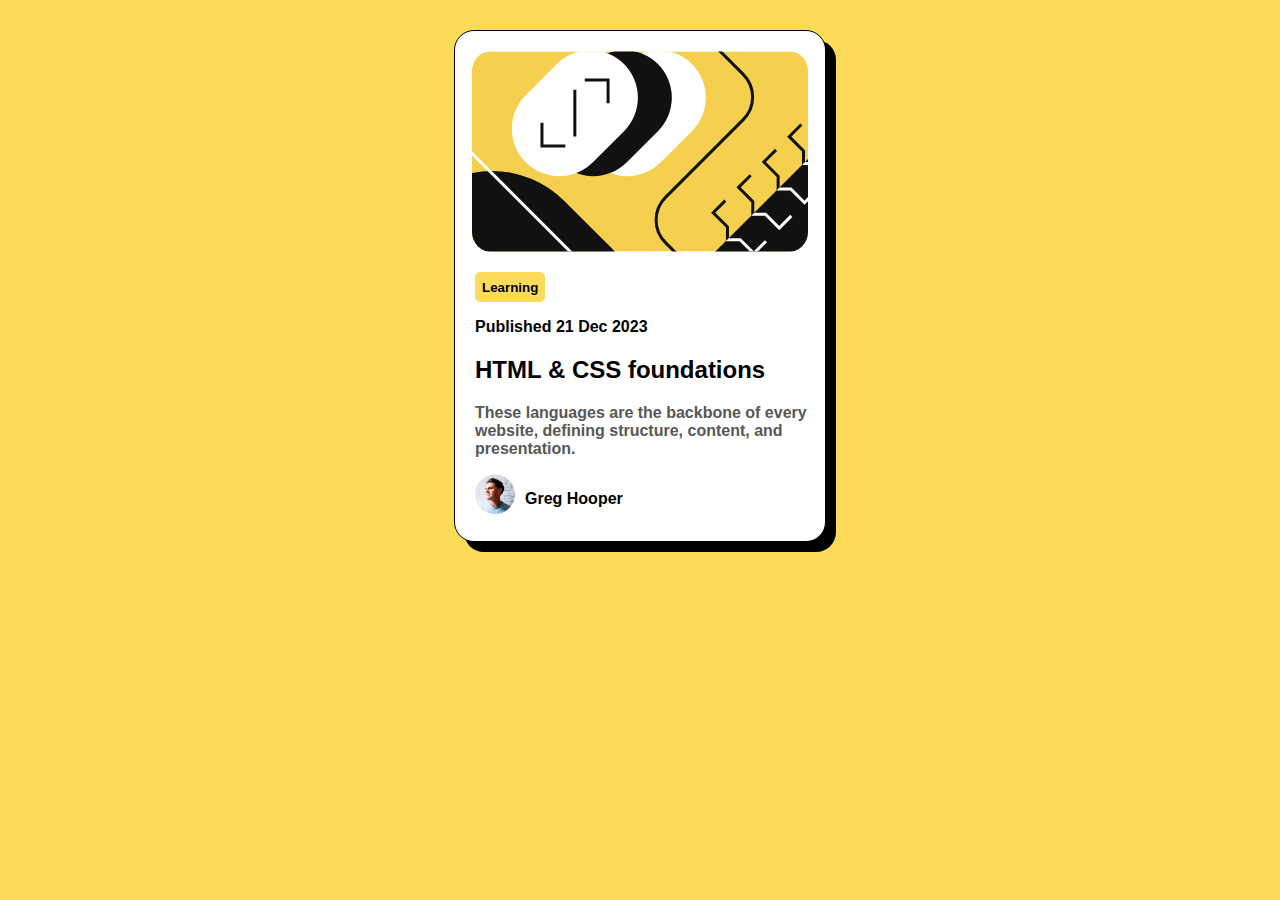
<file: index.html>
<!DOCTYPE html>
<html lang="en">
<head>
  <meta charset="UTF-8">
  <meta name="viewport" content="width=device-width, initial-scale=1.0"> <!-- displays site properly based on user's device -->

  <link rel="icon" type="image/png" sizes="32x32" href="./assets/images/favicon-32x32.png">
  
  <title>Frontend Mentor | Blog preview card</title>

  <style> 

  body {
    background-color: rgb(252, 219, 88); 
    font-family: Arial, Helvetica, sans-serif;
  } 

  .form { 
    margin-left: 10px; 
    margin-top: 20px; 
  } 

  .image-texte {  
    display: flex; 
    gap: 10px; 
   } 

  .texte {
  flex: 1;
  font-size: 16px; 
  } 

  #container { 
    width: 350px; 
    height: 490px; 
    background-color: white; 
    margin: 30px auto; 
    box-shadow: 10px 10px rgb(0, 0, 0);  
    border-radius: 20px; 
    border: 1.5px solid black;  
    font-weight: bold; 
    padding: 10px;  
  } 

  .image { 
    margin: 10px auto; 
    display: block; 
    border-radius: 20px; 
  } 

   .p {
    color: rgb(87, 87, 87);
   }


  button {
    background-color: rgb(252, 219, 88); 
    border: 1px solid rgb(252, 219, 88); 
    height: 30px;      
    border-radius: 5px; 
    font-weight: 800;
  }

  </style> 

</head>
<body> 

  <main id="container"> 
   
    <img src="./assets/images/illustration-article.svg" alt="" class="image">
  

   <div class="form">
  <button>Learning</button> 

  <P>Published 21 Dec 2023</P> 

  <h2>HTML & CSS foundations</h2> 

  <p class="p">These languages are the backbone of every website, defining structure, content, and presentation.</p>


  <div class="image-texte">
  <img src="assets/images/avatar.png" alt=" Greg Hooper" style="width: 40px; height: 40px; ">
  <div class="texte">
  <p>Greg Hooper </p>
  </div>
 </div>
  </div> 
  </main> 

</body>
</html>
</file>
